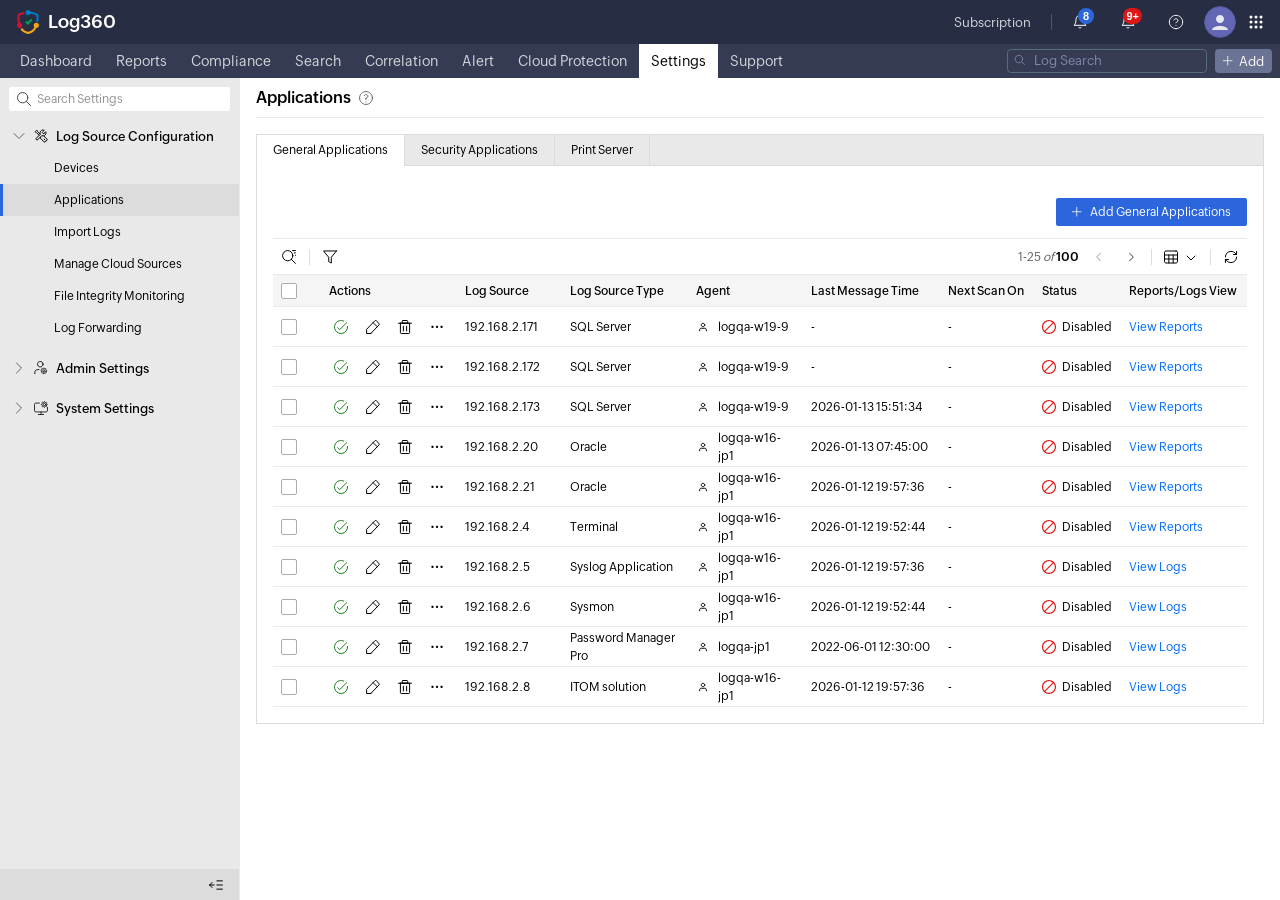
<file: settings-applications/index.html>
<!DOCTYPE html>
<html lang="en">
<head>
  <meta charset="UTF-8" />
  <meta name="viewport" content="width=device-width, initial-scale=1.0" />
  <title>Settings - Applications</title>

  <!-- Predefined CSS Components -->
  <link rel="stylesheet" href="../predefined-components/tokens.css" />
  <link rel="stylesheet" href="../predefined-components/layout.css" />
  <link rel="stylesheet" href="../predefined-components/topnavbar.css" />
  <link rel="stylesheet" href="../predefined-components/sidemenu.css?v=2" />
  <link rel="stylesheet" href="../predefined-components/header.css" />
  <link rel="stylesheet" href="../predefined-components/classic-tab.css" />
  <link rel="stylesheet" href="../predefined-components/table.css" />
  <link rel="stylesheet" href="../predefined-components/responsive.css" />
</head>
<body>
<!-- Sidebar overlay backdrop (mobile/tablet) -->
<div class="sidemenu-backdrop"></div>

<div class="app-shell">

  <!-- ═══════════════ TOPNAVBAR (78px) ═══════════════ -->
  <header class="topnavbar" data-active-tab="Settings">

    <!-- Row 1: Brand Bar (h=44, bg=#272D42) -->
    <div class="topnavbar__row1">
      <div class="topnavbar__row1-container">
        <button class="topnavbar__hamburger" title="Menu" aria-label="Toggle navigation">
          <svg viewBox="0 0 20 20" fill="none" stroke="#FFFFFF" stroke-width="2" stroke-linecap="round">
            <line x1="3" y1="5" x2="17" y2="5"/><line x1="3" y1="10" x2="17" y2="10"/><line x1="3" y1="15" x2="17" y2="15"/>
          </svg>
        </button>
        <a href="#" class="topnavbar__logo">
          <img class="topnavbar__logo-icon" src="../assets/icons/logo-log360.svg" alt="Log360" />
          <span class="topnavbar__logo-text">Log360</span>
        </a>

        <div class="topnavbar__right">
          <span class="topnavbar__subscription">Subscription</span>
          <div class="topnavbar__divider"></div>

          <div class="topnavbar__icons">
            <button class="topnavbar__icon-btn" title="Notifications">
              <img src="../assets/icons/icon-notification.svg" alt="" />
              <span class="topnavbar__badge topnavbar__badge--blue">8</span>
            </button>
            <button class="topnavbar__icon-btn" title="Alerts">
              <img src="../assets/icons/icon-notification.svg" alt="" />
              <span class="topnavbar__badge topnavbar__badge--red">9+</span>
            </button>
            <button class="topnavbar__icon-btn" title="Help">
              <img src="../assets/icons/icon-question.svg" alt="" />
            </button>
          </div>

          <button class="topnavbar__avatar" title="Account">
            <img src="../assets/icons/icon-user-avatar.svg" alt="User" />
          </button>

          <button class="topnavbar__grid" title="Apps">
            <img src="../assets/icons/icon-apps-grid.svg" alt="" />
          </button>
        </div>
      </div>
    </div>

    <!-- Row 2: Nav Tabs + Search (h=34, bg=#343B52) -->
    <div class="topnavbar__row2">
      <div class="topnavbar__row2-container">
        <nav class="topnavbar__tabs">
          <a href="#" class="topnavbar__tab topnavbar__tab--unselected">Dashboard</a>
          <a href="#" class="topnavbar__tab topnavbar__tab--unselected">Reports</a>
          <a href="#" class="topnavbar__tab topnavbar__tab--unselected">Compliance</a>
          <a href="#" class="topnavbar__tab topnavbar__tab--unselected">Search</a>
          <a href="#" class="topnavbar__tab topnavbar__tab--unselected">Correlation</a>
          <a href="#" class="topnavbar__tab topnavbar__tab--unselected">Alert</a>
          <a href="#" class="topnavbar__tab topnavbar__tab--unselected">Cloud Protection</a>
          <a href="#" class="topnavbar__tab topnavbar__tab--unselected">Settings</a>
          <a href="#" class="topnavbar__tab topnavbar__tab--unselected">Support</a>
        </nav>
        <button class="topnavbar__more" title="More tabs" aria-label="Show all tabs">
          <svg viewBox="0 0 18 18" fill="#FFFFFF">
            <circle cx="3" cy="9" r="1.8"/><circle cx="9" cy="9" r="1.8"/><circle cx="15" cy="9" r="1.8"/>
          </svg>
        </button>

        <div class="topnavbar__segment">
          <div class="topnavbar__search">
            <img src="../assets/icons/icon-search.svg" alt="" style="width:14px; height:14px;" />
            <input type="text" placeholder="Log Search" />
          </div>
          <button class="topnavbar__add-btn">
            <img src="../assets/icons/icon-plus.svg" alt="" style="width:10px; height:10px;" />
            <span>Add</span>
          </button>
        </div>
      </div>
    </div>
  </header>

  <!-- ═══════════════ BODY ═══════════════ -->
  <div class="app-body">

    <!-- ═══════ SIDEMENU (w=240) ═══════ -->
    <aside class="sidemenu" data-active-item="Applications">
      <div class="sidemenu__scroll scrollbar-thin">

        <!-- Search -->
        <div class="sidemenu__search-wrap">
          <div class="sidemenu__search">
            <img src="../assets/icons/icon-search-settings.svg" alt="" />
            <input type="text" placeholder="Search Settings" />
          </div>
        </div>

        <!-- ── Log Source Configuration ── -->
        <div class="sidemenu__section">
          <button class="sidemenu__l1">
            <img src="../assets/icons/icon-sm-chevron-right.svg" alt="" class="sidemenu__chevron" />
            <img src="../assets/icons/icon-troubleshoot.svg" alt="" class="sidemenu__l1-icon" />
            <span>Log Source Configuration</span>
          </button>
          <a href="#" class="sidemenu__item" style="display:none">Devices</a>
          <a href="#" class="sidemenu__item" style="display:none">Applications</a>
          <a href="#" class="sidemenu__item" style="display:none">Import Logs</a>
          <a href="#" class="sidemenu__item" style="display:none">Manage Cloud Sources</a>
          <a href="#" class="sidemenu__item" style="display:none">File Integrity Monitoring</a>
          <a href="#" class="sidemenu__item" style="display:none">Log Forwarding</a>
        </div>

        <!-- ── Admin Settings (collapsed by default) ── -->
        <div class="sidemenu__section">
          <button class="sidemenu__l1">
            <img src="../assets/icons/icon-sm-chevron-right.svg" alt="" class="sidemenu__chevron" />
            <img src="../assets/icons/icon-admin-settings.svg" alt="" class="sidemenu__l1-icon" />
            <span>Admin Settings</span>
          </button>
          <!-- Management -->
          <div class="sidemenu__l2-subheader" style="display:none">Management</div>
          <a href="#" class="sidemenu__item" style="display:none">Manage Agents</a>
          <a href="#" class="sidemenu__item" style="display:none">Manage Log Source Groups</a>
          <a href="#" class="sidemenu__item" style="display:none">User Management</a>
          <a href="#" class="sidemenu__item" style="display:none">Technician Audit</a>
          <a href="#" class="sidemenu__item" style="display:none">Threat Management</a>
          <a href="#" class="sidemenu__item" style="display:none">Account Settings</a>
          <a href="#" class="sidemenu__item" style="display:none">Listener Ports</a>
          <a href="#" class="sidemenu__item" style="display:none">Auto Device Configration</a>
          <!-- MarketPlace -->
          <div class="sidemenu__l2-subheader" style="display:none">MarketPlace</div>
          <a href="#" class="sidemenu__item" style="display:none">All Extensions</a>
          <a href="#" class="sidemenu__item" style="display:none">Installed Extensions</a>
          <a href="#" class="sidemenu__item" style="display:none">Extension Profiles</a>
          <!-- Product Customization -->
          <div class="sidemenu__l2-subheader" style="display:none">Product Customization</div>
          <a href="#" class="sidemenu__item" style="display:none">Product Settings</a>
          <a href="#" class="sidemenu__item" style="display:none">Privacy Settings</a>
          <a href="#" class="sidemenu__item" style="display:none">Working Hour Settings</a>
          <a href="#" class="sidemenu__item" style="display:none">Custom Log Format</a>
          <!-- Data Storage -->
          <div class="sidemenu__l2-subheader" style="display:none">Data Storage</div>
          <a href="#" class="sidemenu__item" style="display:none">Storage Tiers</a>
          <a href="#" class="sidemenu__item" style="display:none">Log Collection Filters</a>
          <a href="#" class="sidemenu__item" style="display:none">Reload Archive Logs</a>
          <a href="#" class="sidemenu__item" style="display:none">Log Forwarding</a>
          <!-- General -->
          <div class="sidemenu__l2-subheader" style="display:none">General</div>
          <a href="#" class="sidemenu__item" style="display:none">My Account</a>
          <a href="#" class="sidemenu__item" style="display:none">Tags</a>
          <a href="#" class="sidemenu__item" style="display:none">License</a>
          <!-- Developer Space -->
          <div class="sidemenu__l2-subheader" style="display:none">Developer Space</div>
          <a href="#" class="sidemenu__item" style="display:none">Custom Widgets</a>
          <!-- Zia -->
          <div class="sidemenu__l2-subheader" style="display:none">Zia</div>
          <a href="#" class="sidemenu__item" style="display:none">Insights</a>
        </div>

        <!-- ── System Settings (collapsed by default) ── -->
        <div class="sidemenu__section">
          <button class="sidemenu__l1">
            <img src="../assets/icons/icon-sm-chevron-right.svg" alt="" class="sidemenu__chevron" />
            <img src="../assets/icons/icon-system-settings.svg" alt="" class="sidemenu__l1-icon" />
            <span>System Settings</span>
          </button>
          <a href="#" class="sidemenu__item" style="display:none">Server CA Management</a>
          <a href="#" class="sidemenu__item" style="display:none">Certificate Trust Store</a>
        </div>
      </div>

      <!-- Bottom bar (slider close icon, right-aligned) -->
      <div class="sidemenu__bottom">
        <button class="sidemenu__bottom-btn" title="Collapse sidebar">
          <img src="../assets/icons/icon-slider-close.svg" alt="" />
        </button>
      </div>
    </aside>

    <!-- Expand button (visible when sidebar collapsed) -->
    <button class="sidemenu-expand" id="sidebarExpand" title="Expand sidebar">
      <img src="../assets/icons/icon-slider-close.svg" alt="" />
    </button>

    <!-- ═══════ MAIN CONTENT ═══════ -->
    <main class="main-content">

      <!-- Page Header -->
      <div class="page-header">
        <h1 class="page-header__title">Applications</h1>
        <button class="page-header__help" title="Help">
          <img src="../assets/icons/icon-help.svg" alt="" style="width:14px; height:14px;" />
        </button>
      </div>

      <!-- Classic Tab -->
      <div class="classic-tab">
        <div class="classic-tab__headers">
          <button class="classic-tab__header classic-tab__header--selected">General Applications</button>
          <button class="classic-tab__header classic-tab__header--unselected">Security Applications</button>
          <button class="classic-tab__header classic-tab__header--unselected">Print Server</button>
          <div class="classic-tab__filler"></div>
        </div>

        <div class="classic-tab__body scrollbar-thin">
          <div class="classic-tab__content">

            <!-- Button Row -->
            <div class="button-row">
              <button class="btn-primary">
                <img src="../assets/icons/icon-plus.svg" alt="" style="width:10px; height:10px;" />
                <span>Add General Applications</span>
              </button>
            </div>

            <!-- ActionBar -->
            <div class="actionbar">
              <div class="actionbar__left">
                <button class="actionbar__icon-btn" title="Search">
                  <img src="../assets/icons/icon-actionbar-search.svg" alt="" />
                </button>
                <div class="actionbar__separator"></div>
                <button class="actionbar__icon-btn" title="Filter">
                  <img src="../assets/icons/icon-actionbar-filter.svg" alt="" />
                </button>
              </div>
              <div class="actionbar__right">
                <span class="actionbar__pagination">1-25 <i>of</i> <b>100</b></span>
                <button class="actionbar__nav-btn" title="Previous">
                  <img src="../assets/icons/icon-chevron-left.svg" alt="" />
                </button>
                <button class="actionbar__nav-btn" title="Next">
                  <img src="../assets/icons/icon-chevron-right.svg" alt="" />
                </button>
                <div class="actionbar__separator"></div>
                <button class="actionbar__icon-btn actionbar__icon-btn--view" title="View">
                  <img src="../assets/icons/icon-view-type.svg" alt="" />
                </button>
                <div class="actionbar__separator"></div>
                <button class="actionbar__icon-btn" title="Refresh">
                  <img src="../assets/icons/icon-actionbar-refresh.svg" alt="" />
                </button>
              </div>
            </div>

            <!-- Data Table -->
            <div class="data-table-wrap">
              <table class="data-table">
                <colgroup>
                  <col style="width:48px;min-width:48px;" />
                  <col style="width:130px;min-width:110px;" />
                  <col style="width:120px;min-width:100px;" />
                  <col style="width:140px;min-width:120px;" />
                  <col style="width:130px;min-width:110px;" />
                  <col style="width:155px;min-width:130px;" />
                  <col style="width:100px;min-width:80px;" />
                  <col style="width:90px;min-width:80px;" />
                  <col style="width:130px;min-width:110px;" />
                </colgroup>
                <thead>
                  <tr>
                    <th class="cell-checkbox"><img src="../assets/icons/icon-checkbox.svg" alt="" /></th>
                    <th>Actions</th>
                    <th>Log Source</th>
                    <th>Log Source Type</th>
                    <th>Agent</th>
                    <th>Last Message Time</th>
                    <th>Next Scan On</th>
                    <th>Status</th>
                    <th>Reports/Logs View</th>
                  </tr>
                </thead>
                <tbody id="table-body"></tbody>
              </table>
            </div>

          </div>
        </div>
      </div>
    </main>
  </div>

</div>

<!-- Bottom sheet for mobile/tablet tab navigation -->
<div class="nav-bottom-sheet" id="navBottomSheet">
  <div class="nav-bottom-sheet__backdrop"></div>
  <div class="nav-bottom-sheet__panel">
    <div class="nav-bottom-sheet__handle"></div>
    <ul class="nav-bottom-sheet__list">
      <li><button class="nav-bottom-sheet__item" data-tab="Dashboard">Dashboard</button></li>
      <li><button class="nav-bottom-sheet__item" data-tab="Reports">Reports</button></li>
      <li><button class="nav-bottom-sheet__item" data-tab="Compliance">Compliance</button></li>
      <li><button class="nav-bottom-sheet__item" data-tab="Search">Search</button></li>
      <li><button class="nav-bottom-sheet__item" data-tab="Correlation">Correlation</button></li>
      <li><button class="nav-bottom-sheet__item" data-tab="Alert">Alert</button></li>
      <li><button class="nav-bottom-sheet__item" data-tab="Cloud Protection">Cloud Protection</button></li>
      <li><button class="nav-bottom-sheet__item" data-tab="Settings">Settings</button></li>
      <li><button class="nav-bottom-sheet__item" data-tab="Support">Support</button></li>
    </ul>
  </div>
</div>

<script>
  const ICON = '../assets/icons/';
  const data = [
    { ip:'192.168.2.171', type:'SQL Server',          agent:'logqa-w19-9',   lastMsg:'-',                   nextScan:'-', status:'Disabled', link:'View Reports' },
    { ip:'192.168.2.172', type:'SQL Server',          agent:'logqa-w19-9',   lastMsg:'-',                   nextScan:'-', status:'Disabled', link:'View Reports' },
    { ip:'192.168.2.173', type:'SQL Server',          agent:'logqa-w19-9',   lastMsg:'2026-01-13 15:51:34', nextScan:'-', status:'Disabled', link:'View Reports' },
    { ip:'192.168.2.20',  type:'Oracle',              agent:'logqa-w16-jp1', lastMsg:'2026-01-13 07:45:00', nextScan:'-', status:'Disabled', link:'View Reports' },
    { ip:'192.168.2.21',  type:'Oracle',              agent:'logqa-w16-jp1', lastMsg:'2026-01-12 19:57:36', nextScan:'-', status:'Disabled', link:'View Reports' },
    { ip:'192.168.2.4',   type:'Terminal',            agent:'logqa-w16-jp1', lastMsg:'2026-01-12 19:52:44', nextScan:'-', status:'Disabled', link:'View Reports' },
    { ip:'192.168.2.5',   type:'Syslog Application', agent:'logqa-w16-jp1', lastMsg:'2026-01-12 19:57:36', nextScan:'-', status:'Disabled', link:'View Logs' },
    { ip:'192.168.2.6',   type:'Sysmon',             agent:'logqa-w16-jp1', lastMsg:'2026-01-12 19:52:44', nextScan:'-', status:'Disabled', link:'View Logs' },
    { ip:'192.168.2.7',   type:'Password Manager Pro',agent:'logqa-jp1',    lastMsg:'2022-06-01 12:30:00', nextScan:'-', status:'Disabled', link:'View Logs' },
    { ip:'192.168.2.8',   type:'ITOM solution',      agent:'logqa-w16-jp1', lastMsg:'2026-01-12 19:57:36', nextScan:'-', status:'Disabled', link:'View Logs' },
  ];

  const tbody = document.getElementById('table-body');
  data.forEach(row => {
    const tr = document.createElement('tr');
    tr.innerHTML = `
      <td class="cell-checkbox"><img src="${ICON}icon-checkbox.svg" alt="" /></td>
      <td>
        <div class="cell-actions">
          <img src="${ICON}icon-action-approve.svg" alt="Approve" title="Approve" />
          <img src="${ICON}icon-action-edit.svg" alt="Edit" title="Edit" />
          <img src="${ICON}icon-action-delete.svg" alt="Delete" title="Delete" />
          <img src="${ICON}icon-action-more.svg" alt="More" title="More" />
        </div>
      </td>
      <td>${row.ip}</td>
      <td>${row.type}</td>
      <td>
        <div class="cell-icon-text">
          <img src="${ICON}icon-agent.svg" alt="" />
          <span>${row.agent}</span>
        </div>
      </td>
      <td>${row.lastMsg}</td>
      <td>${row.nextScan}</td>
      <td>
        <div class="cell-status">
          <img src="${ICON}icon-status-disabled.svg" alt="" />
          <span>${row.status}</span>
        </div>
      </td>
      <td><a href="#" class="cell-link">${row.link}</a></td>
    `;
    tbody.appendChild(tr);
  });
</script>

<!-- Predefined JS Components -->
<script src="../predefined-components/topnavbar.js"></script>
<script src="../predefined-components/sidemenu.js"></script>
<script src="../predefined-components/classic-tab.js"></script>
<script src="../predefined-components/table.js"></script>
</body>
</html>
</file>
<file: predefined-components/tokens.css>
/* ============================================================
   DESIGN TOKENS — Extracted from Figma "Test Claude" via MCP
   Font: Zoho Puvi — self-hosted from static.zohocdn.com
   ============================================================ */

@font-face {
  font-family: 'Zoho Puvi';
  src: url('../assets/fonts/Zoho_Puvi_Regular.woff2') format('woff2');
  font-weight: 400;
  font-style: normal;
  font-display: swap;
}
@font-face {
  font-family: 'Zoho Puvi';
  src: url('../assets/fonts/Zoho_Puvi_Medium.woff2') format('woff2');
  font-weight: 500;
  font-style: normal;
  font-display: swap;
}
@font-face {
  font-family: 'Zoho Puvi';
  src: url('../assets/fonts/Zoho_Puvi_Semibold.woff2') format('woff2');
  font-weight: 600;
  font-style: normal;
  font-display: swap;
}
@font-face {
  font-family: 'Zoho Puvi';
  src: url('../assets/fonts/Zoho_Puvi_Bold.woff2') format('woff2');
  font-weight: 700;
  font-style: normal;
  font-display: swap;
}

:root {
  /* ── Font Stack ── */
  --font-family: 'Zoho Puvi', -apple-system, BlinkMacSystemFont, 'Segoe UI', sans-serif;

  /* ── TopNavBar Row 1 ── */
  --topnav-row1-bg: #272D42;       /* Figma: rgb(0.153,0.176,0.259) */
  --topnav-row1-height: 44px;
  --topnav-row1-padding: 3px 16px 3px 8px;

  /* ── TopNavBar Row 2 ── */
  --topnav-row2-bg: #343B52;       /* Figma: rgb(0.204,0.231,0.322) */
  --topnav-row2-height: 34px;
  --topnav-row2-padding: 0 8px;

  /* ── TopNavBar Logo ── */
  --logo-font-size: 18px;
  --logo-font-weight: 600;         /* Zoho Puvi Semibold */
  --logo-color: #FFFFFF;
  --logo-icon-size: 24px;
  --logo-area-padding: 4px 8px;
  --logo-area-gap: 8px;

  /* ── TopNavBar Tabs (in Row 2) ── */
  --nav-tab-height: 34px;
  --nav-tab-padding: 8px 12px;      /* Figma: 8px 16px — reduced 4px for browser font width */
  --nav-tab-font-size: 14px;        /* Figma: 14px Zoho Puvi */
  --nav-tab-font-weight: 400;      /* Zoho Puvi Regular */
  --nav-tab-unselected-bg: #343B52;
  --nav-tab-unselected-text: #D6D7DC;  /* Figma: rgb(0.839,0.843,0.863) */
  --nav-tab-selected-bg: #FFFFFF;
  --nav-tab-selected-text: #000000;

  /* ── TopNavBar Subscription ── */
  --subscription-bg: #272D42;
  --subscription-text: #D6D7DC;
  --subscription-font-size: 13px;
  --subscription-padding: 8px;
  --subscription-radius: 8px;

  /* ── TopNavBar Right Icons ── */
  --icon-container-size: 32px;
  --icon-container-radius: 8px;
  --icon-container-hover-bg: #3D4255;
  --icon-gap: 16px;
  --badge-font-size: 11px;
  --badge-radius: 10px;
  --badge-blue: #2C66DD;            /* Figma: rgb(0.173,0.400,0.867) */
  --badge-red: #DD1616;             /* Figma: rgb(0.867,0.086,0.086) */
  --badge-text: #FFFFFF;

  /* ── TopNavBar Search (Row 2 right) ── */
  --search-width: 200px;
  --search-height: 24px;
  --search-stroke: #586B7D;         /* Figma: rgb(0.345,0.376,0.490) */
  --search-radius: 4px;
  --search-padding: 0 6px 2px 6px;
  --search-font-size: 13px;
  --search-placeholder: #7E88AB;    /* Figma: rgb(0.494,0.533,0.669) */

  /* ── TopNavBar Add Button (Row 2 right) ── */
  --add-btn-bg: #6B7495;            /* Figma: rgb(0.420,0.455,0.584) */
  --add-btn-radius: 4px;
  --add-btn-padding: 4px 8px;
  --add-btn-font-size: 13px;
  --add-btn-height: 24px;
  --add-btn-gap: 6px;

  /* ── Sidebar ── */
  --sidebar-width: 240px;
  --sidebar-bg: #E9E9E9;            /* Figma: rgb(0.914,0.914,0.914) */
  --sidebar-stroke: #E9E9E9;
  --sidebar-active-bg: #DCDCDC;     /* Figma: rgb(0.863,0.863,0.863) */
  --sidebar-active-border: #2C66DD;
  --sidebar-item-height: 32px;
  --sidebar-l1-font-size: 13px;
  --sidebar-l1-font-weight: 500;    /* Zoho Puvi Medium */
  --sidebar-l1-padding-left: 12px;
  --sidebar-l2-subheader-padding-left: 32px;
  --sidebar-l2-item-padding-left: 54px;
  --sidebar-item-font-size: 12px;
  --sidebar-text-primary: #000000;
  --sidebar-text-secondary: #626262; /* Figma: rgb(0.384,0.384,0.384) */
  --sidebar-search-placeholder: #939393; /* Figma: rgb(0.576,0.576,0.576) */

  /* ── Header ── */
  --header-height: 40px;
  --header-title-font-size: 16px;
  --header-title-font-weight: 600;  /* Zoho Puvi Semibold */
  --header-title-color: #000000;
  --header-gap: 8px;                /* Figma: itemSpacing 8 */
  --header-border-bottom: #E9E9E9;  /* Figma: strokeBottomWeight 1, rgb(0.914) */
  --header-help-icon-size: 14px;
  --header-help-icon-color: #626262;

  /* ── Classic Tab ── */
  --classic-tab-padding-top: 16px;
  --classic-tab-header-height: 32px;
  --classic-tab-header-spacing: -1px;
  --classic-tab-selected-bg: #FFFFFF;
  --classic-tab-unselected-bg: #E9E9E9;
  --classic-tab-stroke: #DCDCDC;     /* Figma: rgb(0.863,0.863,0.863) */
  --classic-tab-font-size: 12px;
  --classic-tab-padding: 9px 16px;
  --classic-tab-body-bg: #FFFFFF;
  --classic-tab-body-padding: 16px;

  /* ── Button Row ── */
  --button-row-padding-top: 16px;
  --button-row-padding-bottom: 12px;

  /* ── Primary Button ── */
  --btn-primary-bg: #2C66DD;
  --btn-primary-text: #FFFFFF;
  --btn-primary-font-size: 12px;
  --btn-primary-height: 28px;
  --btn-primary-radius: 2px;
  --btn-primary-padding: 0 16px;

  /* ── Table ── */
  --table-header-bg: #F5F5F5;
  --table-header-font-size: 12px;
  --table-header-font-weight: 500;    /* Zoho Puvi Medium */
  --table-header-color: #000000;      /* Figma: rgb(0,0,0) — BLACK not grey */
  --table-header-height: 32px;
  --table-row-height: 40px;
  --table-border: #DCDCDC;
  --table-hover-bg: #F0F6FF;
  --table-selected-bg: #E8F0FE;
  --table-selected-hover-bg: #D6E4FD;
  --table-font-size: 12px;
  --table-text-primary: #000000;

  /* ── Links ── */
  --link-color: #006AFF;
  --link-hover: #0055D4;

  /* ── Status Icons ── */
  --status-disabled: #DD1616;
  --status-enabled: #198019;

  /* ── ActionBar ── */
  --actionbar-height: 36px;
  --actionbar-bg: #FFFFFF;
  --actionbar-border: #DCDCDC;
  --actionbar-icon-size: 24px;           /* Figma: icons are 24x24 containers */
  --actionbar-gap: 8px;                  /* Figma: itemSpacing 8 */
  --actionbar-padding: 6px 4px;          /* Figma: padding 6 4 6 4 */
  --actionbar-separator-height: 16px;
  --actionbar-pagination-font-size: 12px;

  /* ── Table Actions Column ── */
  --table-action-icon-size: 24px;        /* Figma: action icons 24x24 */
  --table-action-icon-gap: 8px;          /* Figma: itemSpacing 8 */

  /* ── Main Content ── */
  --main-content-bg: #FFFFFF;
  --main-content-padding: 0 16px;
}

/* ── Base Reset ── */
*, *::before, *::after { box-sizing: border-box; margin: 0; padding: 0; }
body {
  font-family: var(--font-family);
  -webkit-font-smoothing: antialiased;
  -moz-osx-font-smoothing: grayscale;
  overflow: hidden;
}

/* ── Scrollbar ── */
.scrollbar-thin::-webkit-scrollbar { width: 5px; }
.scrollbar-thin::-webkit-scrollbar-track { background: transparent; }
.scrollbar-thin::-webkit-scrollbar-thumb { background: #c4c4c4; border-radius: 3px; }
</file>
<file: predefined-components/layout.css>
/* ============================================================
   LAYOUT — Page shell structure from Figma MCP
   Full viewport: TopNavBar (78px) + Body (sidebar + main)
   ============================================================ */

.app-shell {
  height: 100vh;
  display: flex;
  flex-direction: column;
  background: #FFFFFF;
}

.app-body {
  display: flex;
  flex: 1;
  min-height: 0;
}

.main-content {
  flex: 1;
  display: flex;
  flex-direction: column;
  min-width: 0;
  background: var(--main-content-bg);
  padding: var(--main-content-padding);
}
</file>
<file: predefined-components/topnavbar.css>
/* ============================================================
   TOPNAVBAR — Captured from Figma MCP
   Structure: Row1 (logo + icons) | Row2 (nav tabs + search)
   Total height: 78px (44 + 34)
   ============================================================ */

.topnavbar {
  display: flex;
  flex-direction: column;
  width: 100%;
  height: 78px;
  flex-shrink: 0;
}

/* ── Row 1: Brand bar (h=44) ── */
.topnavbar__row1 {
  height: var(--topnav-row1-height);
  background: var(--topnav-row1-bg);
  padding: var(--topnav-row1-padding);
  display: flex;
  align-items: center;
}

.topnavbar__row1-container {
  display: flex;
  align-items: center;
  justify-content: space-between;
  width: 100%;
  height: 100%;
}

/* Logo area */
.topnavbar__logo {
  display: flex;
  align-items: center;
  gap: var(--logo-area-gap);
  padding: var(--logo-area-padding);
  text-decoration: none;
  height: 100%;
}

.topnavbar__logo-icon {
  width: var(--logo-icon-size);
  height: var(--logo-icon-size);
  flex-shrink: 0;
}

.topnavbar__logo-text {
  color: var(--logo-color);
  font-size: var(--logo-font-size);
  font-weight: var(--logo-font-weight);
  white-space: nowrap;
  line-height: 1;
}

/* Right section: Subscription + divider + icons + avatar + grid */
.topnavbar__right {
  display: flex;
  align-items: center;
  gap: 12px;
  height: 100%;
  flex-shrink: 0;
}

.topnavbar__subscription {
  background: var(--subscription-bg);
  padding: var(--subscription-padding);
  border-radius: var(--subscription-radius);
  color: var(--subscription-text);
  font-size: var(--subscription-font-size);
  white-space: nowrap;
  line-height: 1;
}

.topnavbar__divider {
  width: 1px;
  height: 16px;
  background: rgba(255, 255, 255, 0.2);
  flex-shrink: 0;
}

/* Icon container (notification, help) */
.topnavbar__icons {
  display: flex;
  align-items: center;
  gap: var(--icon-gap);
}

.topnavbar__icon-btn {
  position: relative;
  display: flex;
  align-items: center;
  justify-content: center;
  width: var(--icon-container-size);
  height: var(--icon-container-size);
  border-radius: var(--icon-container-radius);
  border: none;
  background: transparent;
  cursor: pointer;
  transition: background 0.15s;
  padding: 0;
}
.topnavbar__icon-btn:hover {
  background: var(--icon-container-hover-bg);
}

.topnavbar__icon-btn svg,
.topnavbar__icon-btn img {
  width: 16px;
  height: 16px;
}

.topnavbar__badge {
  position: absolute;
  top: 2px;
  right: 2px;
  min-width: 16px;
  height: 16px;
  border-radius: var(--badge-radius);
  font-size: var(--badge-font-size);
  font-weight: 700;
  color: var(--badge-text);
  display: flex;
  align-items: center;
  justify-content: center;
  line-height: 1;
  padding: 0 3px;
}
.topnavbar__badge--blue { background: var(--badge-blue); }
.topnavbar__badge--red  { background: var(--badge-red); }

/* Avatar */
.topnavbar__avatar {
  width: var(--icon-container-size);
  height: var(--icon-container-size);
  border-radius: 50%;
  overflow: hidden;
  border: none;
  background: transparent;
  cursor: pointer;
  padding: 0;
  flex-shrink: 0;
}
.topnavbar__avatar img,
.topnavbar__avatar svg {
  width: 100%;
  height: 100%;
  display: block;
}

/* Apps grid icon */
.topnavbar__grid {
  display: flex;
  align-items: center;
  justify-content: center;
  width: 16px;
  height: 16px;
  border: none;
  background: transparent;
  cursor: pointer;
  padding: 0;
  flex-shrink: 0;
}
.topnavbar__grid img {
  width: 16px;
  height: 16px;
}

/* ── Row 2: Nav tabs + Search (h=34) ── */
.topnavbar__row2 {
  height: var(--topnav-row2-height);
  background: var(--topnav-row2-bg);
  padding: var(--topnav-row2-padding);
  display: flex;
  align-items: center;
}

.topnavbar__row2-container {
  display: flex;
  align-items: center;
  justify-content: space-between;
  width: 100%;
  height: 100%;
}

/* Nav tabs slider */
.topnavbar__tabs {
  display: flex;
  align-items: center;
  height: 100%;
  flex: 1;
  min-width: 0;
  overflow: hidden;
}

.topnavbar__tab {
  display: flex;
  align-items: center;
  justify-content: center;
  height: var(--nav-tab-height);
  padding: var(--nav-tab-padding);
  font-size: var(--nav-tab-font-size);
  font-weight: var(--nav-tab-font-weight);
  text-decoration: none;
  white-space: nowrap;
  transition: background 0.15s, color 0.15s;
  cursor: pointer;
  border: none;
  font-family: inherit;
  line-height: 1;
}

.topnavbar__tab--unselected {
  background: var(--nav-tab-unselected-bg);
  color: var(--nav-tab-unselected-text);
}
.topnavbar__tab--unselected:hover {
  background: #3d4460;
  color: #eeeef2;
}

.topnavbar__tab--selected {
  background: var(--nav-tab-selected-bg);
  color: var(--nav-tab-selected-text);
}

/* Search + Add segment */
.topnavbar__segment {
  display: flex;
  align-items: center;
  gap: 8px;
  flex-shrink: 0;
}

.topnavbar__search {
  display: flex;
  align-items: center;
  width: var(--search-width);
  height: var(--search-height);
  border: 1px solid var(--search-stroke);
  border-radius: var(--search-radius);
  padding: var(--search-padding);
  gap: 6px;
}
.topnavbar__search svg {
  width: 14px;
  height: 14px;
  flex-shrink: 0;
}
.topnavbar__search input {
  background: transparent;
  border: none;
  outline: none;
  color: #FFFFFF;
  font-size: var(--search-font-size);
  font-family: inherit;
  width: 100%;
  line-height: 1;
}
.topnavbar__search input::placeholder {
  color: var(--search-placeholder);
}

.topnavbar__add-btn {
  display: flex;
  align-items: center;
  gap: var(--add-btn-gap);
  height: var(--add-btn-height);
  padding: var(--add-btn-padding);
  background: var(--add-btn-bg);
  border: none;
  border-radius: var(--add-btn-radius);
  color: #FFFFFF;
  font-size: var(--add-btn-font-size);
  font-family: inherit;
  cursor: pointer;
  white-space: nowrap;
  transition: background 0.15s;
}
.topnavbar__add-btn:hover {
  background: #7d86a8;
}
.topnavbar__add-btn svg,
.topnavbar__add-btn img {
  width: 10px;
  height: 10px;
  flex-shrink: 0;
}
</file>
<file: predefined-components/sidemenu.css>
/* ============================================================
   SIDEMENU — Captured from Figma MCP
   Width: 240px | bg: #E9E9E9 | Items: h=32 each
   L1 headers: chevron(14x14) + section-icon(14x14) + text(13px Medium)
   L2 sub-header: padding-left 32px, 12px Regular, #626262
   L2 items: padding-left 54px, 12px Regular, black
   Active: bg #DCDCDC, border-left 3px solid #2C66DD
   Bottom bar: bg #DCDCDC, h=32, icon right-aligned
   ============================================================ */

.sidemenu {
  width: var(--sidebar-width);
  flex-shrink: 0;
  background: var(--sidebar-bg);
  border-right: 1px solid var(--sidebar-stroke);
  display: flex;
  flex-direction: column;
  height: 100%;
  transition: width 0.25s ease, opacity 0.2s ease;
  overflow: hidden;
}

/* Collapsed state */
.sidemenu--collapsed {
  width: 0;
  border-right: none;
  opacity: 0;
  pointer-events: none;
}

/* Expand toggle — visible only when sidebar is collapsed */
.sidemenu-expand {
  position: fixed;
  left: 0;
  bottom: 78px;
  width: 24px;
  height: 32px;
  background: var(--sidebar-active-bg, #DCDCDC);
  border: 1px solid var(--sidebar-stroke, #E9E9E9);
  border-left: none;
  border-radius: 0 4px 4px 0;
  display: flex;
  align-items: center;
  justify-content: center;
  cursor: pointer;
  z-index: 10;
  opacity: 0;
  pointer-events: none;
  transition: opacity 0.2s ease 0.15s;
  padding: 0;
}
.sidemenu-expand img {
  width: 14px;
  height: 14px;
  transform: rotate(180deg);
}
.sidemenu-expand--visible {
  opacity: 1;
  pointer-events: auto;
}
.sidemenu-expand:hover {
  background: #D0D0D0;
}

.sidemenu__scroll {
  flex: 1;
  overflow-y: auto;
  display: flex;
  flex-direction: column;
  gap: 8px;
}

/* Search box */
.sidemenu__search-wrap {
  padding: 8px 8px 0 8px;
}
.sidemenu__search {
  display: flex;
  align-items: center;
  height: 26px;
  background: #FFFFFF;
  border: 1px solid var(--sidebar-stroke);
  border-radius: 3px;
  padding: 0 8px;
  gap: 6px;
}
.sidemenu__search img,
.sidemenu__search svg {
  width: 14px;
  height: 14px;
  flex-shrink: 0;
}
.sidemenu__search input {
  background: transparent;
  border: none;
  outline: none;
  font-size: var(--sidebar-item-font-size);
  font-family: inherit;
  color: var(--sidebar-text-primary);
  width: 100%;
}
.sidemenu__search input::placeholder {
  color: var(--sidebar-search-placeholder);
}

/* Item section container */
.sidemenu__section {
  display: flex;
  flex-direction: column;
}

/* L1 header (e.g. "Log Source Configuration", "Admin Settings") */
.sidemenu__l1 {
  display: flex;
  align-items: center;
  gap: 8px;
  height: var(--sidebar-item-height);
  padding: 0 var(--sidebar-l1-padding-left);
  font-size: var(--sidebar-l1-font-size);
  font-weight: var(--sidebar-l1-font-weight);
  color: var(--sidebar-text-primary);
  cursor: pointer;
  background: var(--sidebar-bg);
  border: none;
  width: 100%;
  text-align: left;
  font-family: inherit;
  transition: background 0.12s;
}
.sidemenu__l1:hover {
  background: rgba(0, 0, 0, 0.04);
}

/* Chevron icon (14x14 from Figma) */
.sidemenu__chevron {
  width: 14px;
  height: 14px;
  flex-shrink: 0;
}

/* Section icon next to L1 text (troubleshoot, admin, system) */
.sidemenu__l1-icon {
  width: 14px;
  height: 14px;
  flex-shrink: 0;
}

/* L2 sub-header (e.g. "Add and Manage") */
.sidemenu__l2-subheader {
  display: flex;
  align-items: center;
  height: var(--sidebar-item-height);
  padding: 0 8px 0 var(--sidebar-l2-subheader-padding-left);
  font-size: var(--sidebar-item-font-size);
  color: var(--sidebar-text-secondary);
}

/* L2 item (e.g. "Devices", "Applications") */
.sidemenu__item {
  display: flex;
  align-items: center;
  height: var(--sidebar-item-height);
  padding: 0 8px 0 var(--sidebar-l2-item-padding-left);
  font-size: var(--sidebar-item-font-size);
  font-weight: 400;
  color: var(--sidebar-text-primary);
  text-decoration: none;
  cursor: pointer;
  transition: background 0.12s;
}
.sidemenu__item:hover {
  background: rgba(0, 0, 0, 0.04);
}

/* Active item */
.sidemenu__item--active {
  background: var(--sidebar-active-bg);
  border-left: 3px solid var(--sidebar-active-border);
  padding-left: 51px; /* 54 - 3px border */
}
.sidemenu__item--active:hover {
  background: var(--sidebar-active-bg);
}

/* Bottom bar (slider close icon, right-aligned) */
.sidemenu__bottom {
  flex-shrink: 0;
  border-top: 1px solid var(--sidebar-stroke);
  height: 32px;
  background: var(--sidebar-active-bg);
  display: flex;
  align-items: center;
  justify-content: flex-end;
  padding: 0 16px;
}
.sidemenu__bottom-btn {
  display: flex;
  align-items: center;
  justify-content: center;
  border: none;
  background: transparent;
  cursor: pointer;
  padding: 0;
}
.sidemenu__bottom-btn img,
.sidemenu__bottom-btn svg {
  width: 14px;
  height: 14px;
}
</file>
<file: predefined-components/header.css>
/* ============================================================
   HEADER — Captured from Figma MCP
   Height: 40px | Layout: VERTICAL, inner HORIZONTAL
   Title: 16px Zoho Puvi Semibold (→ Inter 600), black
   Help icon: 14x14, #626262 stroke, gap 8px from title
   Bottom stroke: 1px solid #E9E9E9
   ============================================================ */

.page-header {
  display: flex;
  align-items: center;
  gap: var(--header-gap);                    /* 8px */
  height: var(--header-height);              /* 40px */
  flex-shrink: 0;
  border-bottom: 1px solid var(--header-border-bottom); /* #E9E9E9 */
}

.page-header__title {
  font-size: var(--header-title-font-size);  /* 16px */
  font-weight: var(--header-title-font-weight); /* 600 Semibold */
  color: var(--header-title-color);          /* #000000 */
  line-height: 1.2;
}

.page-header__help {
  display: flex;
  align-items: center;
  justify-content: center;
  width: 14px;
  height: 14px;
  cursor: pointer;
  border: none;
  background: transparent;
  padding: 0;
}
.page-header__help:hover {
  opacity: 0.7;
}
.page-header__help img,
.page-header__help svg {
  width: 14px;
  height: 14px;
}
</file>
<file: predefined-components/classic-tab.css>
/* ============================================================
   CLASSIC TAB — Captured from Figma MCP
   Header tabs: h=32, spacing=-1px
   Selected: white bg | Unselected: #E9E9E9
   Stroke: #DCDCDC | Tab padding: 9px 16px
   Body: white bg, border except top, strokeTop=0
   ============================================================ */

.classic-tab {
  display: flex;
  flex-direction: column;
  padding-top: var(--classic-tab-padding-top);
}

/* Tab headers row */
.classic-tab__headers {
  display: flex;
  align-items: flex-end;
  flex-shrink: 0;
  position: relative;
  z-index: 1;
}

.classic-tab__header {
  display: flex;
  align-items: center;
  height: var(--classic-tab-header-height);
  padding: var(--classic-tab-padding);
  font-size: var(--classic-tab-font-size);
  font-family: inherit;
  font-weight: 400;
  border: 1px solid var(--classic-tab-stroke);
  cursor: pointer;
  white-space: nowrap;
  margin-right: var(--classic-tab-header-spacing);
  border-radius: 0;
  line-height: 1;
}

.classic-tab__header--selected {
  background: var(--classic-tab-selected-bg);
  color: var(--header-title-color);
  border-bottom-color: var(--classic-tab-selected-bg);
}

.classic-tab__header--unselected {
  background: var(--classic-tab-unselected-bg);
  color: var(--header-title-color);
}
.classic-tab__header--unselected:hover {
  background: #e0e0e0;
}

/* Filler (fills remaining space in header row) */
.classic-tab__filler {
  flex: 1;
  height: var(--classic-tab-header-height);
  background: var(--classic-tab-unselected-bg);
  border: 1px solid var(--classic-tab-stroke);
}

/* Tab body — hugs content (matches Figma primaryAxisSizingMode: AUTO) */
.classic-tab__body {
  background: var(--classic-tab-body-bg);
  border: 1px solid var(--classic-tab-stroke);
  border-top: none;
}

/* Inner content — matches Figma "Classic Tab table outer frame" padding: 16 all sides */
.classic-tab__content {
  padding: var(--classic-tab-body-padding);
}
</file>
<file: predefined-components/table.css>
/* ============================================================
   TABLE + ACTIONBAR — Captured from Figma MCP
   ActionBar: h=36, padding 6px 4px, bg=white, stroke #E9E9E9
   Table: header h=32, row h=40, col gap via padding
   Actions icons: 24x24 each, gap 8px
   Agent/Status: 14x14 icon + text, gap 8px
   Checkbox col: 48px
   ============================================================ */

/* ── Button Row (above ActionBar) ── */
.button-row {
  display: flex;
  align-items: center;
  justify-content: flex-end;
  padding-top: var(--button-row-padding-top);
  padding-bottom: var(--button-row-padding-bottom);
}

.btn-primary {
  display: flex;
  align-items: center;
  gap: 8px;
  height: var(--btn-primary-height);
  padding: var(--btn-primary-padding);
  background: var(--btn-primary-bg);
  color: var(--btn-primary-text);
  font-size: var(--btn-primary-font-size);
  font-family: inherit;
  font-weight: 400;
  border: none;
  border-radius: var(--btn-primary-radius);
  cursor: pointer;
  white-space: nowrap;
  transition: background 0.15s;
  line-height: 1;
}
.btn-primary:hover {
  background: #2458C4;
}
.btn-primary img,
.btn-primary svg {
  width: 10px;
  height: 10px;
  flex-shrink: 0;
}

/* ── ActionBar ── */
.actionbar {
  display: flex;
  align-items: center;
  justify-content: space-between;
  height: var(--actionbar-height);               /* 36px */
  border-top: 1px solid #E9E9E9;                 /* Figma: strokeTop only */
  background: var(--actionbar-bg);
  padding: 6px 4px;                              /* Figma: padding 6 4 6 4 */
}

.actionbar__left,
.actionbar__right {
  display: flex;
  align-items: center;
  gap: 8px;                                       /* Figma: itemSpacing 8 */
}

.actionbar__icon-btn {
  width: 24px;
  height: 24px;
  display: flex;
  align-items: center;
  justify-content: center;
  border: none;
  background: transparent;
  cursor: pointer;
  border-radius: 3px;
  padding: 0;
  transition: background 0.12s;
}
.actionbar__icon-btn:hover {
  background: var(--table-header-bg);
}
.actionbar__icon-btn img,
.actionbar__icon-btn svg {
  width: 24px;
  height: 24px;
}

/* View-type combined icon (grid + dropdown arrow) */
.actionbar__icon-btn--view img {
  width: 42px;
  height: 24px;
}
.actionbar__icon-btn--view {
  width: auto;
}

.actionbar__separator {
  width: 1px;
  height: 16px;
  background: var(--actionbar-border);
  flex-shrink: 0;
}

.actionbar__pagination {
  font-size: var(--actionbar-pagination-font-size);
  color: var(--sidebar-text-secondary);
  white-space: nowrap;
}
.actionbar__pagination b {
  color: var(--table-text-primary);
  font-weight: 600;
}
.actionbar__pagination i {
  font-style: italic;
}

/* Pagination prev/next arrows (24x24) */
.actionbar__nav-btn {
  width: 24px;
  height: 24px;
  display: flex;
  align-items: center;
  justify-content: center;
  border: none;
  background: transparent;
  cursor: pointer;
  padding: 0;
}
.actionbar__nav-btn img {
  width: 14px;
  height: 14px;
}

/* ── Data Table ── */
.data-table-wrap {
  overflow-x: auto;
  /* Figma: NO left/right border on table — only horizontal row lines */
}

.data-table {
  width: 100%;
  border-collapse: collapse;
  font-size: var(--table-font-size);
  line-height: 1.5;
}

.data-table thead tr {
  background: var(--table-header-bg);
}

.data-table th {
  height: var(--table-header-height);             /* 32px */
  padding: 0 8px;
  border-top: 1px solid #E9E9E9;                 /* Figma: strokeTop only */
  border-bottom: none;
  text-align: left;
  vertical-align: middle;
  font-weight: var(--table-header-font-weight);   /* 500 Medium */
  color: var(--table-header-color);               /* BLACK */
  font-size: var(--table-header-font-size);
  white-space: nowrap;
}

.data-table td {
  height: var(--table-row-height);                /* 40px */
  padding: 0 8px;
  vertical-align: middle;
  color: var(--table-text-primary);
}

.data-table tbody tr {
  border-top: 1px solid #E9E9E9;                 /* Figma: strokeTop=1 */
  border-bottom: 1px solid #E9E9E9;              /* Figma: strokeBottom=1 */
  /* NO left/right borders — Figma: strokeLeft=0, strokeRight=0 */
  transition: background 0.1s;
}
.data-table tbody tr:hover {
  background: var(--table-hover-bg);
}
.data-table tbody tr.data-table__row--selected {
  background: var(--table-selected-bg, #E8F0FE);
}
.data-table tbody tr.data-table__row--selected:hover {
  background: var(--table-selected-hover-bg, #D6E4FD);
}
.data-table tbody tr.data-table__row--focused {
  background: var(--table-hover-bg, #F0F6FF);
}

/* ── Cell: Actions (24x24 icons, gap 8px) ── */
.cell-actions {
  display: flex;
  align-items: center;
  gap: 8px;                                       /* Figma: itemSpacing 8 */
}
.cell-actions img {
  width: 24px;
  height: 24px;
  cursor: pointer;
}

/* ── Cell: Icon + Text (Agent column, 14x14 icon + text) ── */
.cell-icon-text {
  display: flex;
  align-items: center;
  gap: 8px;                                       /* Figma: Slot 4 itemSpacing 8 */
}
.cell-icon-text img {
  width: 14px;
  height: 14px;
  flex-shrink: 0;
}

/* ── Cell: Status (14x14 icon + text) ── */
.cell-status {
  display: flex;
  align-items: center;
  gap: 6px;
}
.cell-status img {
  width: 14px;
  height: 14px;
  flex-shrink: 0;
}

/* ── Cell: Link ── */
.cell-link {
  color: var(--link-color);
  text-decoration: none;
  transition: color 0.15s;
}
.cell-link:hover {
  text-decoration: underline;
  color: var(--link-hover);
}

/* ── Cell: Checkbox (16x16 checkbox, padding-left 8px) ── */
.cell-checkbox {
  width: 48px;
  padding-left: 8px !important;
  text-align: left;
}
.cell-checkbox img,
.cell-checkbox svg {
  width: 16px;
  height: 16px;
  vertical-align: middle;
  display: block;
}
</file>
<file: predefined-components/responsive.css>
/* ============================================================
   RESPONSIVE — Tablet & Mobile breakpoints
   ============================================================
   Desktop:  > 1024px  — original Figma layout (no changes)
   Tablet:   768–1024px — sidebar overlay, priority+ tabs
   Mobile:   < 768px   — stacked layout, drawer sidebar
   ============================================================
   TAB OVERFLOW: Handled by topnavbar.js (priority+ pattern).
   JS measures available space, shows as many tabs as fit,
   always keeps the active tab visible, and pushes the rest
   into the "..." bottom sheet. CSS just provides the styles.
   ============================================================ */

/* ── Hamburger toggle (hidden on desktop) ── */
.topnavbar__hamburger {
  display: none;
  align-items: center;
  justify-content: center;
  width: 32px;
  height: 32px;
  border: none;
  background: transparent;
  cursor: pointer;
  padding: 0;
  flex-shrink: 0;
  border-radius: 6px;
  transition: background 0.15s;
}
.topnavbar__hamburger:hover {
  background: var(--icon-container-hover-bg, #3D4255);
}
.topnavbar__hamburger svg {
  width: 20px;
  height: 20px;
}

/* ── "More" three-dot button — hidden by default, shown by JS when tabs overflow ── */
.topnavbar__more {
  display: none;
  align-items: center;
  justify-content: center;
  width: 34px;
  height: 34px;
  border: none;
  background: transparent;
  cursor: pointer;
  padding: 0;
  flex-shrink: 0;
  border-radius: 4px;
  transition: background 0.15s;
}
.topnavbar__more--visible {
  display: flex;
}
.topnavbar__more:hover {
  background: rgba(255, 255, 255, 0.1);
}
.topnavbar__more svg {
  width: 18px;
  height: 18px;
}

/* ── Tab hidden by JS overflow (not by CSS media query) ── */
.topnavbar__tab--overflow {
  display: none !important;
}

/* ── Sidebar overlay backdrop ── */
.sidemenu-backdrop {
  display: none;
  position: fixed;
  inset: 0;
  background: rgba(0, 0, 0, 0.4);
  z-index: 99;
  opacity: 0;
  transition: opacity 0.25s ease;
}
.sidemenu-backdrop--visible {
  display: block;
  opacity: 1;
}

/* ── Bottom sheet for tab navigation ── */
.nav-bottom-sheet {
  display: none;
  position: fixed;
  bottom: 0;
  left: 0;
  right: 0;
  z-index: 200;
  pointer-events: none;
}
.nav-bottom-sheet--open {
  display: block;
  pointer-events: auto;
}

.nav-bottom-sheet__backdrop {
  position: fixed;
  inset: 0;
  background: rgba(0, 0, 0, 0.4);
  z-index: 200;
  opacity: 0;
  transition: opacity 0.3s ease;
}
.nav-bottom-sheet--open .nav-bottom-sheet__backdrop {
  opacity: 1;
}

.nav-bottom-sheet__panel {
  position: fixed;
  bottom: 0;
  left: 0;
  right: 0;
  z-index: 201;
  background: #FFFFFF;
  border-radius: 16px 16px 0 0;
  box-shadow: 0 -4px 24px rgba(0, 0, 0, 0.15);
  transform: translateY(100%);
  transition: transform 0.35s cubic-bezier(0.32, 0.72, 0, 1);
  max-height: 70vh;
  overflow-y: auto;
  -webkit-overflow-scrolling: touch;
}
.nav-bottom-sheet--open .nav-bottom-sheet__panel {
  transform: translateY(0);
}

.nav-bottom-sheet__handle {
  display: flex;
  justify-content: center;
  padding: 12px 0 8px;
}
.nav-bottom-sheet__handle::after {
  content: '';
  width: 40px;
  height: 4px;
  background: #D0D0D0;
  border-radius: 2px;
}

.nav-bottom-sheet__list {
  list-style: none;
  margin: 0;
  padding: 0 0 env(safe-area-inset-bottom, 16px);
}

.nav-bottom-sheet__item {
  display: flex;
  align-items: center;
  width: 100%;
  height: 52px;
  padding: 0 24px;
  border: none;
  background: transparent;
  font-family: inherit;
  font-size: 15px;
  font-weight: 400;
  color: #000000;
  cursor: pointer;
  text-align: left;
  transition: background 0.12s;
  border-bottom: 1px solid #F0F0F0;
}
.nav-bottom-sheet__item:last-child {
  border-bottom: none;
}
.nav-bottom-sheet__item:hover {
  background: #F5F5F5;
}
.nav-bottom-sheet__item--active {
  font-weight: 600;
  color: #2C66DD;
  background: #F0F6FF;
}
.nav-bottom-sheet__item--active:hover {
  background: #E5EEFA;
}

/* ============================================================
   TABLET — 768px to 1024px
   ============================================================ */
@media (max-width: 1024px) {

  /* Show hamburger in Row 1, logo stays left-aligned next to it */
  .topnavbar__hamburger {
    display: flex;
  }
  .topnavbar__row1-container {
    justify-content: flex-start;
    gap: 16px;
  }
  .topnavbar__logo {
    padding-left: 0;
  }
  .topnavbar__right {
    margin-left: auto;
  }

  /* Tabs: let JS manage overflow, no CSS scroll */
  .topnavbar__tabs {
    overflow: hidden;
    flex: 1;
    min-width: 0;
  }

  /* Search box: shrink */
  .topnavbar__search {
    width: 140px;
  }

  /* Sidebar: off-screen overlay mode */
  .sidemenu {
    position: fixed;
    top: 0;
    left: 0;
    height: 100vh;
    z-index: 100;
    transform: translateX(-100%);
    transition: transform 0.3s ease, opacity 0.3s ease;
    opacity: 0;
    width: var(--sidebar-width);
    box-shadow: none;
  }
  .sidemenu.sidemenu--overlay-open {
    transform: translateX(0);
    opacity: 1;
    box-shadow: 4px 0 16px rgba(0, 0, 0, 0.15);
  }

  .sidemenu-expand {
    display: none !important;
  }

  .sidemenu.sidemenu--collapsed {
    width: var(--sidebar-width);
    border-right: 1px solid var(--sidebar-stroke);
    pointer-events: auto;
  }

  .sidemenu__bottom-btn img,
  .sidemenu__bottom-btn svg {
    transform: rotate(180deg);
  }

  .app-body {
    position: relative;
  }
  .main-content {
    width: 100%;
  }

  .classic-tab__headers {
    overflow-x: auto;
    -webkit-overflow-scrolling: touch;
    scrollbar-width: none;
  }
  .classic-tab__headers::-webkit-scrollbar {
    display: none;
  }

  .data-table {
    min-width: 900px;
  }
}

/* ============================================================
   MOBILE — under 768px
   ============================================================ */
@media (max-width: 767px) {

  .topnavbar__hamburger {
    display: flex;
  }

  .topnavbar__tabs {
    overflow: hidden;
    flex: 1;
    min-width: 0;
  }

  /* ── Row 1: compact ── */
  .topnavbar__row1 {
    padding: 3px 8px;
  }
  .topnavbar__subscription {
    display: none;
  }
  .topnavbar__divider {
    display: none;
  }
  .topnavbar__right {
    gap: 8px;
  }
  .topnavbar__icons {
    gap: 8px;
  }

  /* ── Row 2: hide search ── */
  .topnavbar__segment {
    display: none;
  }
  .topnavbar__row2 {
    padding: 0 4px;
  }

  /* ── Sidebar: full-height overlay drawer ── */
  .sidemenu {
    position: fixed;
    top: 0;
    left: 0;
    height: 100vh;
    width: 280px;
    z-index: 100;
    transform: translateX(-100%);
    transition: transform 0.3s ease, opacity 0.3s ease;
    opacity: 0;
    box-shadow: none;
  }
  .sidemenu.sidemenu--overlay-open {
    transform: translateX(0);
    opacity: 1;
    box-shadow: 4px 0 20px rgba(0, 0, 0, 0.2);
  }
  .sidemenu-expand {
    display: none !important;
  }
  .sidemenu.sidemenu--collapsed {
    width: 280px;
    border-right: 1px solid var(--sidebar-stroke);
    pointer-events: auto;
  }

  .sidemenu__bottom-btn img,
  .sidemenu__bottom-btn svg {
    transform: rotate(180deg);
  }

  /* ── Main content: full width, reduced padding ── */
  .main-content {
    padding: 0 8px;
  }

  .page-header__title {
    font-size: 14px;
  }

  .classic-tab__headers {
    overflow-x: auto;
    -webkit-overflow-scrolling: touch;
    scrollbar-width: none;
    flex-wrap: nowrap;
  }
  .classic-tab__headers::-webkit-scrollbar {
    display: none;
  }
  .classic-tab__header {
    flex-shrink: 0;
  }
  .classic-tab__filler {
    flex-shrink: 0;
    min-width: 20px;
  }
  .classic-tab__content {
    padding: 12px 8px;
  }

  .button-row {
    justify-content: stretch;
  }
  .btn-primary {
    width: 100%;
    justify-content: center;
  }

  .actionbar {
    flex-wrap: wrap;
    height: auto;
    padding: 6px 4px;
    gap: 4px;
  }
  .actionbar__left,
  .actionbar__right {
    gap: 4px;
  }
  .actionbar__pagination {
    font-size: 11px;
  }
  .actionbar__icon-btn--view img {
    width: 32px;
  }

  .data-table {
    min-width: 800px;
  }
  .data-table-wrap {
    -webkit-overflow-scrolling: touch;
  }

  body {
    overflow: auto;
  }
  .app-shell {
    height: auto;
    min-height: 100vh;
  }

  .nav-bottom-sheet__panel {
    max-height: 80vh;
  }
  .nav-bottom-sheet__item {
    height: 48px;
    font-size: 14px;
    padding: 0 20px;
  }
}

/* ============================================================
   SMALL MOBILE — under 480px
   ============================================================ */
@media (max-width: 480px) {

  .topnavbar__icons .topnavbar__icon-btn:nth-child(3) {
    display: none;
  }

  .sidemenu.sidemenu--overlay-open {
    width: 100vw;
  }
  .sidemenu.sidemenu--collapsed {
    width: 100vw;
  }

  .classic-tab__header {
    padding: 8px 10px;
    font-size: 11px;
  }

  .nav-bottom-sheet__panel {
    border-radius: 12px 12px 0 0;
  }
}
</file>
